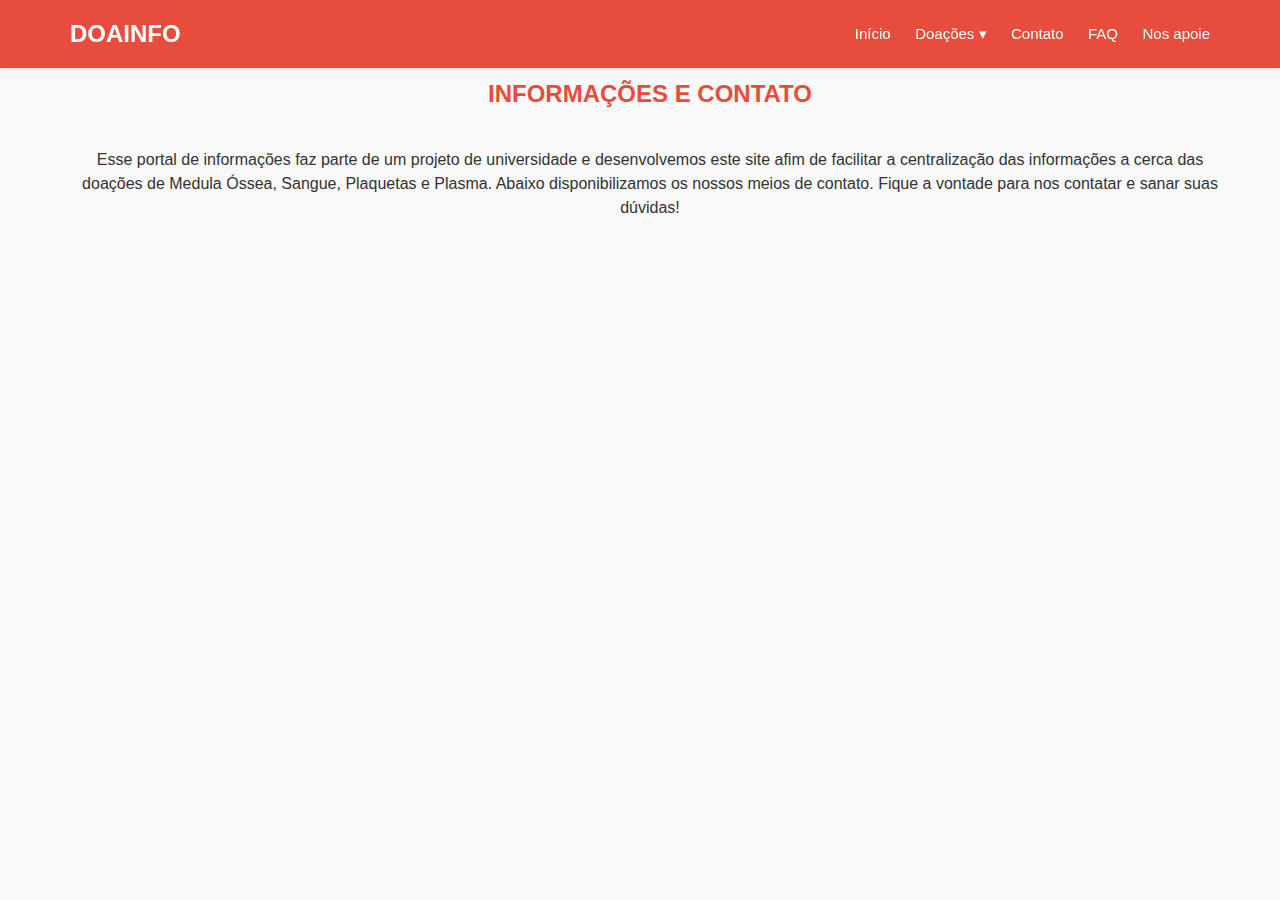
<file: contato.html>
<!DOCTYPE html>
<html lang="pt-BR">
  <head>
    <meta charset="UTF-8" />
    <meta name="viewport" content="width=device-width, initial-scale=1.0" />
    <title>DOAINFO - Contato</title>
    <link rel="stylesheet" href="assets/css/styles.css" />
    <link rel="stylesheet" href="assets/css/contato.css" />
    <link rel="stylesheet" href="assets/css/menu.css" />
    <link rel="icon" href="assets/img/doainfo.png" type="image/x-icon" />
  </head>

  <body>
    <header>
      <div class="container">
        <h1>DOAINFO</h1>
        <nav>
          <ul>
            <li><a href="index.html">Início</a></li>
            <li class="dropdown">
              <a> Doações <span>&#9662;</span></a>
              <div class="dropdown-content">
                <a href="medula.html" target="_self" rel="noopener noreferrer"
                  >Medula óssea</a
                >
                <a href="plaqueta.html" target="_self" rel="noopener noreferrer"
                  >Plaquetas</a
                >
                <a href="plasma.html" target="_self" rel="noopener noreferrer"
                  >Plasma</a
                >
                <a href="sangue.html" target="_self" rel="noopener noreferrer"
                  >Sangue</a
                >
              </div>
            </li>
            <li>
              <a href="contato.html" target="_self" rel="noopener noreferrer"
                >Contato</a
              >
            </li>
            <li>
              <a href="faq.html" target="_self" rel="noopener noreferrer"
                >FAQ</a
              >
            </li>
            <li>
              <a href="doacao.html" target="_self" rel="noopener noreferrer"
                >Nos apoie
              </a>
            </li>
          </ul>
        </nav>
      </div>
    </header>

    <main>
      <h2>INFORMAÇÕES E CONTATO</h2>

      <div>
        <p>
          Esse portal de informações faz parte de um projeto de universidade e
          desenvolvemos este site afim de facilitar a centralização das
          informações a cerca das doações de Medula Óssea, Sangue, Plaquetas e
          Plasma. Abaixo disponibilizamos os nossos meios de contato. Fique a
          vontade para nos contatar e sanar suas dúvidas!
        </p>
      </div>
    </main>
  </body>
</html>
</file>
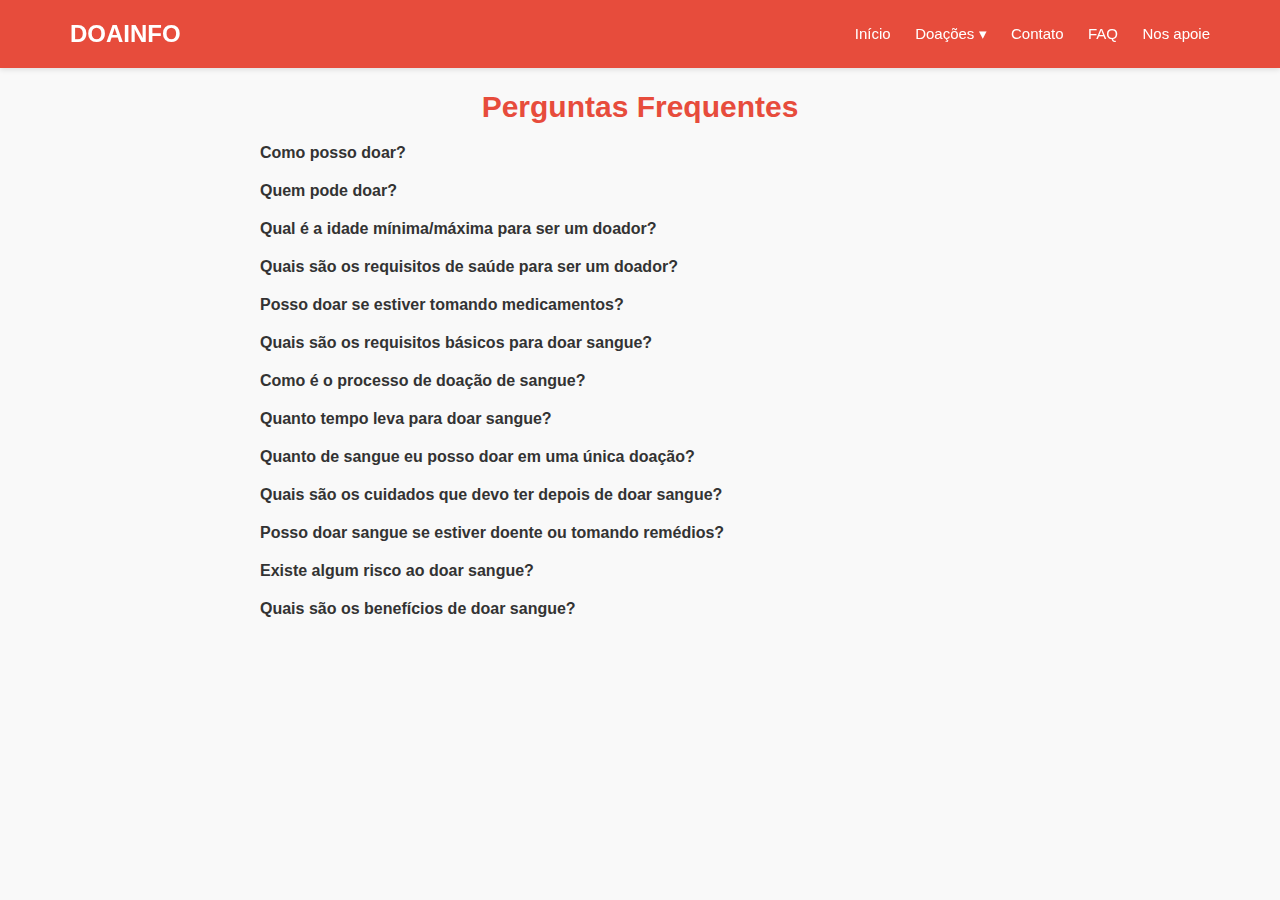
<file: faq.html>
<!DOCTYPE html>
<html lang="pt-br">
  <head>
    <meta charset="UTF-8" />
    <meta name="viewport" content="width=device-width, initial-scale=1.0" />
    <title>DOAINFO - Perguntas Frequentes</title>
    <link rel="stylesheet" href="assets/css/faq.css"/>
    <link rel="stylesheet" href="assets/css/styles.css"/>
    <link rel="stylesheet" href="assets/css/menu.css">
    <link rel="icon" href="assets/img/doainfo.png" type="image/x-icon">

  </head>
  <body>

  <header>
    <div class="container">
      <h1>DOAINFO</h1>
      <nav>
          <ul>
              <li><a href="index.html">Início</a></li>
              <li class="dropdown">
                  <a> Doações <span>&#9662;</span></a>
                  <div class="dropdown-content">
                      <a href="medula.html" target="_self" rel="noopener noreferrer">Medula óssea</a>
                      <a href="plaqueta.html" target="_self" rel="noopener noreferrer">Plaquetas</a>
                      <a href="plasma.html" target="_self" rel="noopener noreferrer">Plasma</a>
                      <a href="sangue.html" target="_self" rel="noopener noreferrer">Sangue</a>
                  </div>
              </li>
              <li><a href="contato.html" target="_self" rel="noopener noreferrer">Contato</a></li>
              <li><a href="faq.html" target="_self" rel="noopener noreferrer">FAQ</a></li>
              <li>
                <a href="doacao.html" target="_self" rel="noopener noreferrer"
                  >Nos apoie
                </a>
              </li>
          </ul>
      </nav>
  </div>
</header>
      <h2  class="first-heading">Perguntas Frequentes</h2>

      <div class="faq-item">
        <div class="question">Como posso doar?

        </div>
        <div class="answer">
          <p>
            Para doar sangue, você precisa entrar em contato com o banco de
            sangue mais próximo. Geralmente, você precisa atender a certos
            requisitos de elegibilidade, como idade mínima, peso adequado e boa
            saúde. O processo de doação é rápido e indolor. Saiba mais
            <a href="https://hcfmb.unesp.br/hemocentro-quem-pode-doar-sangue/#:~:text=Os%20requisitos%20para%20ser%20doador,usu%C3%A1rio%20de%20drogas%3B%20n%C3%A3o%20ingerir" target="_blank" rel="noopener noreferrer">aqui</a>.
          </p>
        </div>
      </div>


      <div class="faq-item">
        <div class="question">Quem pode doar?
        </div>
        <div class="answer">
        <p>
          Os critérios de elegibilidade variam para cada tipo de doação, mas
          geralmente incluem idade mínima, boa saúde e ausência de certas
          condições médicas. Saiba mais
          <a href="https://www.prosangue.sp.gov.br/artigos/requisitos_basicos_para_doacao.html" target="_blank" rel="noopener noreferrer">aqui</a>.
        </p>
      </div>
    </div>


      <div class="faq-item">
        <div class="question">
            Qual é a idade mínima/máxima para ser um doador?
        </div>
        <div class="answer">
          <p>A idade mínima e máxima para doação variam dependendo do tipo de doação e das regulamentações locais. Geralmente, a maioria dos centros de doação exige que os doadores tenham pelo menos 18 anos (ou 16 anos com consentimento dos pais) e não tenham ultrapassado uma certa idade (geralmente 60 a 65 anos).
            
          </p>
        </div>
      </div>


      <div class="faq-item">
        <div class="question">
            Quais são os requisitos de saúde para ser um doador?
        </div>
        <div class="answer">
          <p>Os requisitos para ser doador de sangue são: apresentar documento emitido por órgão oficial com foto, como RG ou CNH; ter boa saúde; pesar mais que 50kg; não estar em jejum; dormir ao menos 6 horas antes da doação; não estar com doenças infecciosas; não ter vida sexual promíscua; não ser usuário de drogas; não ingerir bebida alcoólica 12 horas antes da doação e ter entre 18 anos completos e 69 anos, 11 meses e 29 dias, desde que a primeira doação tenha ocorrido até os 60 anos.</p>            
            <a href="link_para_pagina_de_doacao_de_medula" target="_blank" rel="noopener noreferrer"></a>
          </>
        </div>
      </div>

      <div class="faq-item">
        <div class="question">
            Posso doar se estiver tomando medicamentos?
        </div>
        <div class="answer">
        <p>Isso depende do tipo de medicamento e da razão pela qual está sendo tomado. Alguns medicamentos podem ser aceitáveis, enquanto outros podem ser motivo de adiamento temporário da doação. É importante informar o pessoal do centro de doação sobre todos os medicamentos que você está tomando antes de doar. Saiba mais
 
            <a href="https://saude.se.gov.br/uso-de-algumas-classes-de-medicamentos-impede-a-doacao-de-sangue/#:~:text=O%20uso%20de%20medicamentos%20anti,per%C3%ADodo%20ou%20at%C3%A9%20mesmo%20definitivamente." target="_blank" rel="noopener noreferrer">aqui</a>.
          </p>
        </div>
      </div>


      <div class="faq-item">
        <div class="question">
          Quais são os requisitos básicos para doar sangue?
        </div>
        <div class="answer">
          <p>
            Quais são os requisitos básicos para doar sangue?
Os requisitos básicos para doar sangue geralmente incluem idade entre 18 e 65 anos, peso mínimo de 50 kg, boa saúde geral, pressão arterial dentro do intervalo saudável, níveis adequados de hemoglobina, estilo de vida sem comportamentos de risco, e ausência de certas condições médicas pré-existentes, como hepatite ou HIV/AIDS. Estes critérios visam garantir a segurança tanto do doador quanto do receptor do sangue.
          </p>            
        </div>
      </div>


      <div class="faq-item">
        <div class="question">
          Como é o processo de doação de sangue?
        </div>
        <div class="answer">
          <p>
            O processo de doação de sangue envolve registro, triagem pré-doação para verificar elegibilidade, entrevista confidencial sobre histórico médico e estilo de vida, seguida pela coleta de sangue. Após a doação, o doador descansa brevemente, recebe um lanche e água, e é monitorado por profissionais de saúde. O sangue coletado é testado, processado e distribuído para pacientes necessitados.
          </p>            
        </div>
      </div>

      <div class="faq-item">
        <div class="question">
          Quanto tempo leva para doar sangue?
        </div>
        <div class="answer">
          <p>
            A doação de sangue geralmente leva cerca de 10 a 15 minutos, mas todo o processo, incluindo registro, triagem, doação e breve período de descanso pós-doação, pode durar de 30 a 60 minutos.
          </p>            
        </div>
      </div>

      <div class="faq-item">
        <div class="question">
          Quanto de sangue eu posso doar em uma única doação?
        </div>
        <div class="answer">
          <p>
            Em uma única doação de sangue, geralmente é coletado aproximadamente 450 ml a 500 ml de sangue, o que equivale a cerca de uma unidade de sangue. Este é o volume padrão de sangue que é retirado de um doador durante uma sessão de doação.
          </p>            

        </div>
      </div>

      <div class="faq-item">
        <div class="question">
          Quais são os cuidados que devo ter depois de doar sangue?
        </div>
        <div class="answer">
          <p>
            Após doar sangue, é essencial hidratar-se, evitar atividades extenuantes, descansar, manter uma alimentação saudável, evitar fumar e álcool, além de estar atento a sinais de complicações. Esses cuidados garantem uma recuperação adequada e minimizam o risco de complicações pós-doação.
          </p>            
        </div>
      </div>

      <div class="faq-item">
        <div class="question">
          Posso doar sangue se estiver doente ou tomando remédios?
        </div>
        <div class="answer">
          <p>
            Não é recomendado doar sangue se estiver doente, inclusive com resfriado comum, para evitar a transmissão de doenças. Se estiver tomando medicamentos, informe ao banco de sangue, pois pode haver restrições, dependendo do tipo de medicamento. É essencial garantir a segurança do sangue doado e a sua própria saúde.
          </p>            
        </div>
      </div>

      <div class="faq-item">
        <div class="question">
          Existe algum risco ao doar sangue?
        </div>
        <div class="answer">
          <p>
            Doar sangue é geralmente seguro, mas há alguns riscos, como tontura, dor no local da punção e reações alérgicas. Os equipamentos são esterilizados para minimizar o risco de infecção. Profissionais de saúde fazem triagem para identificar doadores em risco e garantir a segurança do processo.
          </p>            
  
        </div>
      </div>

      <div class="faq-item">
        <div class="question">
          Quais são os benefícios de doar sangue?
        </div>
        <div class="answer">
          <p>
            Doar sangue pode salvar vidas, melhorar a saúde cardiovascular, estimular a produção de células sanguíneas, oferecer testes de saúde gratuitos e proporcionar uma sensação de contribuição para a comunidade, alem de pagar meia em varios estabelecimentos como teatros e cinemas
          </p>            
        </div>
      </div>

    </div>
    <script>
      const questions = document.querySelectorAll(".question");
      questions.forEach((question) => {
        question.addEventListener("click", () => {
          const answer = question.nextElementSibling;
          answer.style.display =
            answer.style.display === "block" ? "none" : "block";
        });
      });
    </script>

  </body>

</html>
</file>
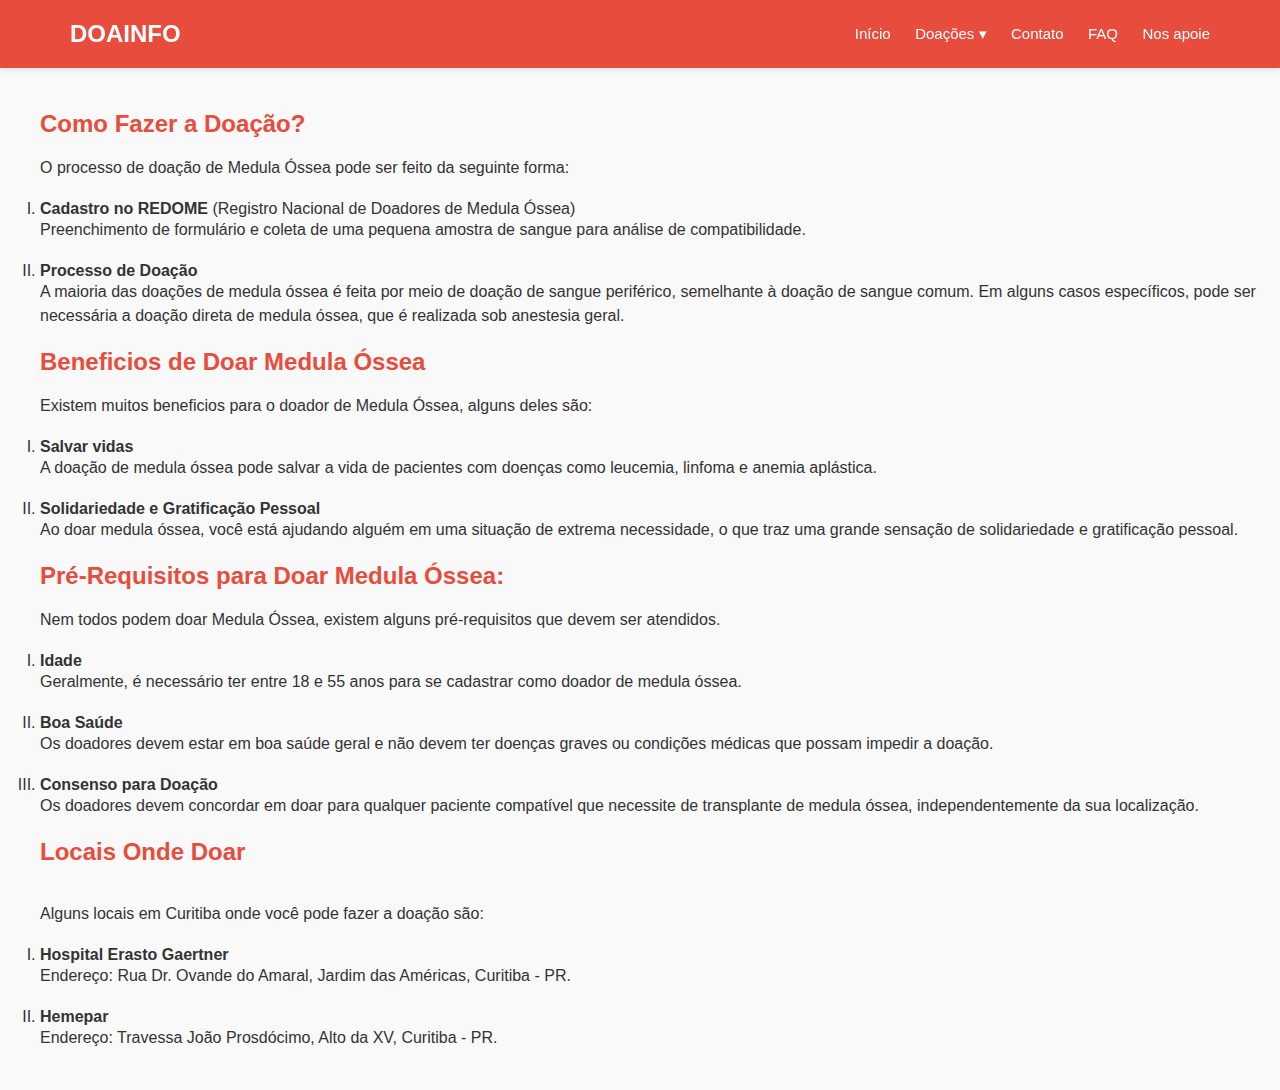
<file: medula.html>
<!DOCTYPE html>
<html lang="pt-br">
  <head>
    <meta charset="UTF-8" />
    <meta name="viewport" content="width=device-width, initial-scale=1.0" />
    <title>DOAINFO - Doação de Medula Óssea</title>
    <link rel="stylesheet" href="assets/css/styles.css" />
    <link rel="stylesheet" href="assets/css/menu.css" />
    <link rel="icon" href="assets/img/doainfo.png" type="image/x-icon" />
  </head>
  <body>
    <header>
      <div class="container">
        <h1>DOAINFO</h1>
        <nav>
          <ul>
            <li><a href="index.html">Início</a></li>
            <li class="dropdown">
              <a> Doações <span>&#9662;</span></a>
              <div class="dropdown-content">
                <a href="medula.html" target="_self" rel="noopener noreferrer"
                  >Medula óssea</a
                >
                <a href="plaqueta.html" target="_self" rel="noopener noreferrer"
                  >Plaquetas</a
                >
                <a href="plasma.html" target="_self" rel="noopener noreferrer"
                  >Plasma</a
                >
                <a href="sangue.html" target="_self" rel="noopener noreferrer"
                  >Sangue</a
                >
              </div>
            </li>
            <li>
              <a href="contato.html" target="_blank" rel="noopener noreferrer"
                >Contato</a
              >
            </li>
            <li>
              <a href="faq.html" target="_blank" rel="noopener noreferrer"
                >FAQ</a
              >
            </li>
            <li>
              <a href="doacao.html" target="_self" rel="noopener noreferrer"
                >Nos apoie
              </a>
            </li>
          </ul>
        </nav>
      </div>
    </header>

    <main>
      <section>
        <div>
          <h2 class="first-heading">Como Fazer a Doação?</h2>
          <br />
          <p>
            O processo de doação de Medula Óssea pode ser feito da seguinte
            forma:
          </p>

          <ol type="I">
            <li>
              <b>Cadastro no REDOME</b> (Registro Nacional de Doadores de Medula
              Óssea)
              <p>
                Preenchimento de formulário e coleta de uma pequena amostra de
                sangue para análise de compatibilidade.
              </p>
            </li>
            <li>
              <b>Processo de Doação</b>
              <p>
                A maioria das doações de medula óssea é feita por meio de doação
                de sangue periférico, semelhante à doação de sangue comum. Em
                alguns casos específicos, pode ser necessária a doação direta de
                medula óssea, que é realizada sob anestesia geral.
              </p>
            </li>
          </ol>

          <h2 class="subtitulo">Beneficios de Doar Medula Óssea</h2>
          <br />
          <p>
            Existem muitos beneficios para o doador de Medula Óssea, alguns
            deles são:
          </p>
          <ol type="I">
            <li>
              <b>Salvar vidas</b>
              <p>
                A doação de medula óssea pode salvar a vida de pacientes com
                doenças como leucemia, linfoma e anemia aplástica.
              </p>
            </li>
            <li>
              <b>Solidariedade e Gratificação Pessoal</b>
              <p>
                Ao doar medula óssea, você está ajudando alguém em uma situação
                de extrema necessidade, o que traz uma grande sensação de
                solidariedade e gratificação pessoal.
              </p>
            </li>
          </ol>

          <h2 class="subtitulo">Pré-Requisitos para Doar Medula Óssea:</h2>
          <br />
          <p>
            Nem todos podem doar Medula Óssea, existem alguns pré-requisitos que
            devem ser atendidos.
          </p>
          <ol type="I">
            <li>
              <b>Idade</b>
              <p>
                Geralmente, é necessário ter entre 18 e 55 anos para se
                cadastrar como doador de medula óssea.
              </p>
            </li>
            <li>
              <b>Boa Saúde</b>
              <p>
                Os doadores devem estar em boa saúde geral e não devem ter
                doenças graves ou condições médicas que possam impedir a doação.
              </p>
            </li>
            <li>
              <b>Consenso para Doação</b>
              <p>
                Os doadores devem concordar em doar para qualquer paciente
                compatível que necessite de transplante de medula óssea,
                independentemente da sua localização.
              </p>
            </li>
          </ol>

          <h2 class="subtitulo">Locais Onde Doar</h2>
          <br />
          <br />
          <p>Alguns locais em Curitiba onde você pode fazer a doação são:</p>
          <ol type="I">
            <li>
              <b>Hospital Erasto Gaertner</b>
              <p>
                Endereço: Rua Dr. Ovande do Amaral, Jardim das Américas,
                Curitiba - PR.
              </p>
            </li>
            <li>
              <b>Hemepar</b>
              <p>
                Endereço: Travessa João Prosdócimo, Alto da XV, Curitiba - PR.
              </p>
            </li>
          </ol>
        </div>
      </section>
    </main>
  </body>
</html>
</file>
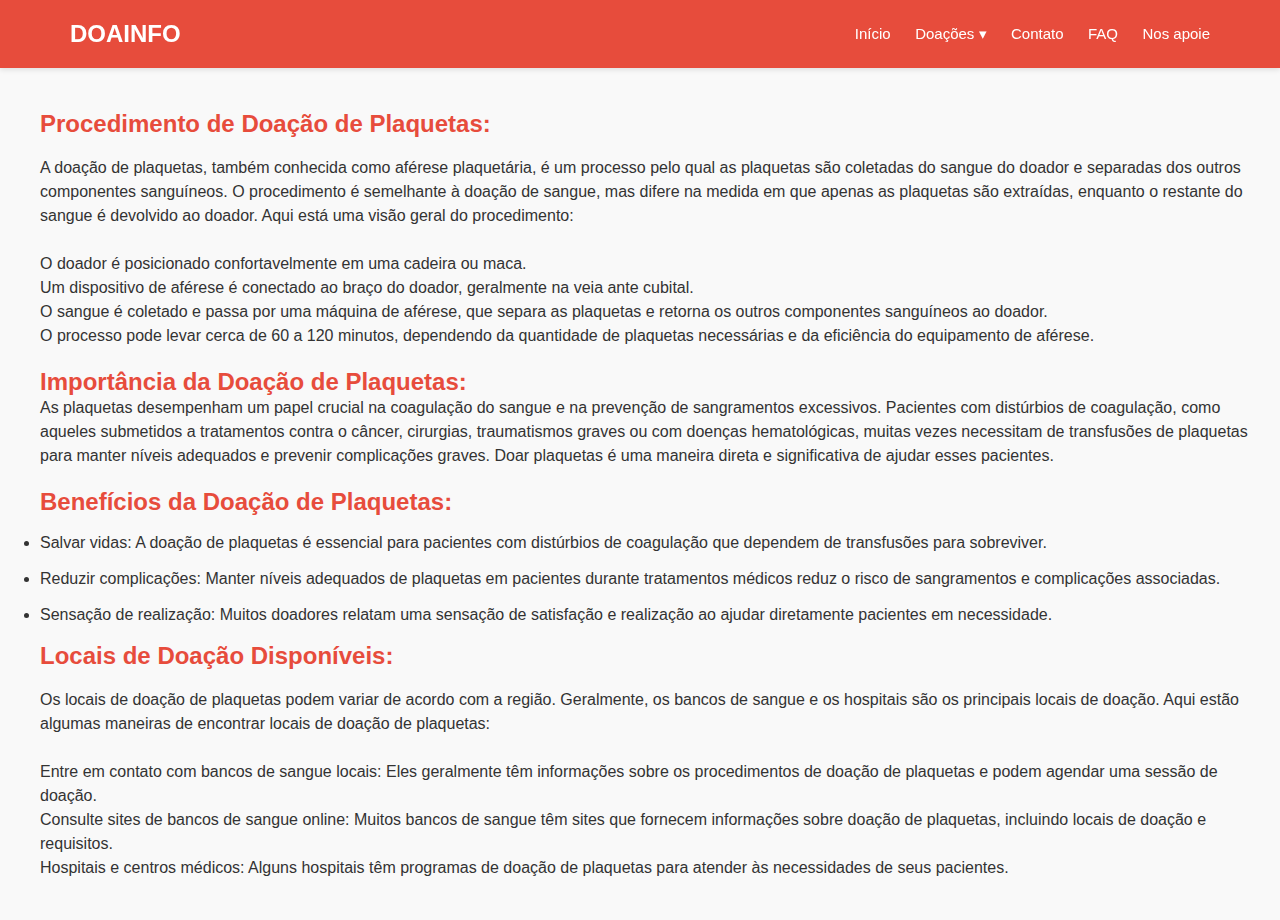
<file: plaqueta.html>
<!DOCTYPE html>
<html lang="pt-br">
  <head>
    <meta charset="UTF-8" />
    <meta name="viewport" content="width=device-width, initial-scale=1.0" />
    <title>DOAINFO - Doação de Plaquetas</title>
    <link rel="stylesheet" href="assets/css/styles.css" />
    <link rel="stylesheet" href="assets/css/menu.css" />
    <link rel="icon" href="assets/img/doainfo.png" type="image/x-icon" />
  </head>
  <body>
    <header>
      <div class="container">
        <h1>DOAINFO</h1>
        <nav>
          <ul>
            <li><a href="index.html">Início</a></li>
            <li class="dropdown">
              <a> Doações <span>&#9662;</span></a>
              <div class="dropdown-content">
                <a href="medula.html" target="_self" rel="noopener noreferrer"
                  >Medula óssea</a
                >
                <a href="plaqueta.html" target="_self" rel="noopener noreferrer"
                  >Plaquetas</a
                >
                <a href="plasma.html" target="_self" rel="noopener noreferrer"
                  >Plasma</a
                >
                <a href="sangue.html" target="_self" rel="noopener noreferrer"
                  >Sangue</a
                >
              </div>
            </li>
            <li>
              <a href="contato.html" target="_self" rel="noopener noreferrer"
                >Contato</a
              >
            </li>
            <li>
              <a href="faq.html" target="_self" rel="noopener noreferrer"
                >FAQ</a
              >
            </li>
            <li>
              <a href="doacao.html" target="_self" rel="noopener noreferrer"
                >Nos apoie
              </a>
            </li>
          </ul>
        </nav>
      </div>
    </header>

    <main>
      <div>
        <div id="section">
          <h2 class="first-heading">Procedimento de Doação de Plaquetas:</h2>
          <br />
          <p>
            A doação de plaquetas, também conhecida como aférese plaquetária, é
            um processo pelo qual as plaquetas são coletadas do sangue do doador
            e separadas dos outros componentes sanguíneos. O procedimento é
            semelhante à doação de sangue, mas difere na medida em que apenas as
            plaquetas são extraídas, enquanto o restante do sangue é devolvido
            ao doador. Aqui está uma visão geral do procedimento: <br /><br />
            O doador é posicionado confortavelmente em uma cadeira ou maca.
            <br />
            Um dispositivo de aférese é conectado ao braço do doador, geralmente
            na veia ante cubital.
            <br />
            O sangue é coletado e passa por uma máquina de aférese, que separa
            as plaquetas e retorna os outros componentes sanguíneos ao doador.
            <br />
            O processo pode levar cerca de 60 a 120 minutos, dependendo da
            quantidade de plaquetas necessárias e da eficiência do equipamento
            de aférese.
          </p>
        </div>
        <div id="section">
          <h2>Importância da Doação de Plaquetas:</h2>
          <p>
            As plaquetas desempenham um papel crucial na coagulação do sangue e
            na prevenção de sangramentos excessivos. Pacientes com distúrbios de
            coagulação, como aqueles submetidos a tratamentos contra o câncer,
            cirurgias, traumatismos graves ou com doenças hematológicas, muitas
            vezes necessitam de transfusões de plaquetas para manter níveis
            adequados e prevenir complicações graves. Doar plaquetas é uma
            maneira direta e significativa de ajudar esses pacientes.
          </p>
        </div>
        <div id="section">
          <h2>Benefícios da Doação de Plaquetas:</h2>
          <br />
          <ul>
            <li>
              Salvar vidas: A doação de plaquetas é essencial para pacientes com
              distúrbios de coagulação que dependem de transfusões para
              sobreviver.
            </li>
            <br />
            <li>
              Reduzir complicações: Manter níveis adequados de plaquetas em
              pacientes durante tratamentos médicos reduz o risco de
              sangramentos e complicações associadas.
            </li>
            <br />
            <li>
              Sensação de realização: Muitos doadores relatam uma sensação de
              satisfação e realização ao ajudar diretamente pacientes em
              necessidade.
            </li>
          </ul>
        </div>
        <br />
        <div id="section">
          <h2>Locais de Doação Disponíveis:</h2>
          <br />
          <p>
            Os locais de doação de plaquetas podem variar de acordo com a
            região. Geralmente, os bancos de sangue e os hospitais são os
            principais locais de doação. Aqui estão algumas maneiras de
            encontrar locais de doação de plaquetas: <br /><br />
            Entre em contato com bancos de sangue locais: Eles geralmente têm
            informações sobre os procedimentos de doação de plaquetas e podem
            agendar uma sessão de doação.
            <br />
            Consulte sites de bancos de sangue online: Muitos bancos de sangue
            têm sites que fornecem informações sobre doação de plaquetas,
            incluindo locais de doação e requisitos.
            <br />
            Hospitais e centros médicos: Alguns hospitais têm programas de
            doação de plaquetas para atender às necessidades de seus pacientes.
          </p>
        </div>
      </div>
    </main>
  </body>
</html>
</file>
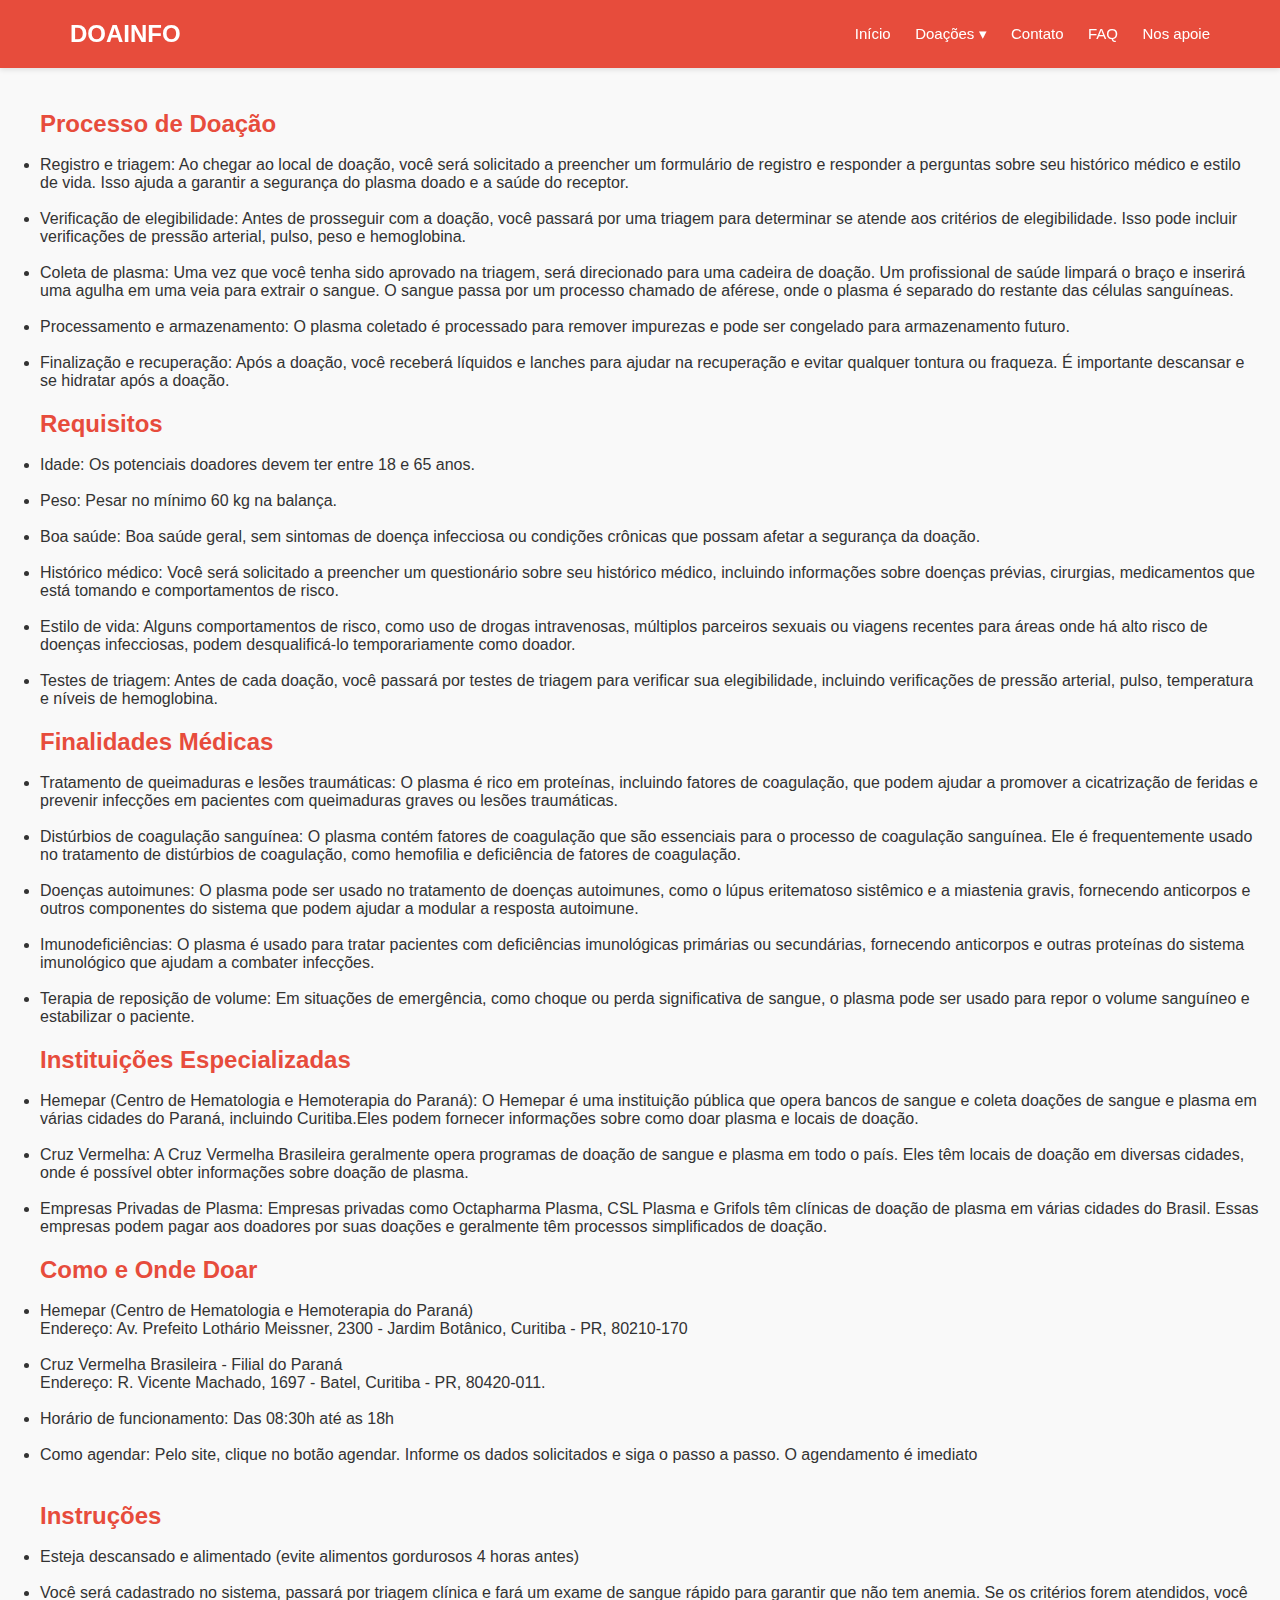
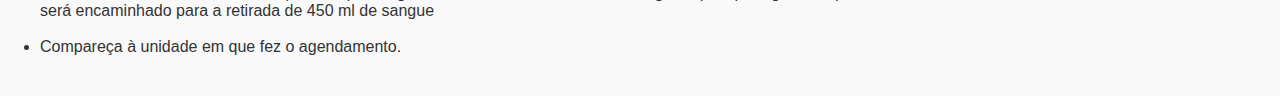
<file: plasma.html>
<!DOCTYPE html>
<html lang="pt-br">
  <head>
    <meta charset="UTF-8" />
    <meta name="viewport" content="width=device-width, initial-scale=1.0" />
    <title>DOAINFO - Doação de Plasma</title>
    <link rel="stylesheet" href="assets/css/styles.css" />
    <link rel="stylesheet" href="assets/css/menu.css" />
    <link rel="icon" href="assets/img/doainfo.png" type="image/x-icon" />
  </head>

  <body>
    <header>
      <div class="container">
        <h1>DOAINFO</h1>
        <nav>
          <ul>
            <li><a href="index.html">Início</a></li>
            <li class="dropdown">
              <a> Doações <span>&#9662;</span></a>
              <div class="dropdown-content">
                <a href="medula.html" target="_self" rel="noopener noreferrer"
                  >Medula óssea</a
                >
                <a href="plaqueta.html" target="_self" rel="noopener noreferrer"
                  >Plaquetas</a
                >
                <a href="plasma.html" target="_self" rel="noopener noreferrer"
                  >Plasma</a
                >
                <a href="sangue.html" target="_self" rel="noopener noreferrer"
                  >Sangue</a
                >
              </div>
            </li>
            <li>
              <a href="contato.html" target="_self" rel="noopener noreferrer"
                >Contato</a
              >
            </li>
            <li>
              <a href="faq.html" target="_self" rel="noopener noreferrer"
                >FAQ</a
              >
            </li>
            <li>
              <a href="doacao.html" target="_self" rel="noopener noreferrer"
                >Nos apoie
              </a>
            </li>
          </ul>
        </nav>
      </div>
    </header>
    <main>
      <section id="processo">
        <h2 class="first-heading">Processo de Doação</h2>
        <br />
        <ul>
          <li>
            Registro e triagem: Ao chegar ao local de doação, você será
            solicitado a preencher um formulário de registro e responder a
            perguntas sobre seu histórico médico e estilo de vida. Isso ajuda a
            garantir a segurança do plasma doado e a saúde do receptor.
          </li>
          <br />
          <li>
            Verificação de elegibilidade: Antes de prosseguir com a doação, você
            passará por uma triagem para determinar se atende aos critérios de
            elegibilidade. Isso pode incluir verificações de pressão arterial,
            pulso, peso e hemoglobina.
          </li>
          <br />
          <li>
            Coleta de plasma: Uma vez que você tenha sido aprovado na triagem,
            será direcionado para uma cadeira de doação. Um profissional de
            saúde limpará o braço e inserirá uma agulha em uma veia para extrair
            o sangue. O sangue passa por um processo chamado de aférese, onde o
            plasma é separado do restante das células sanguíneas.
          </li>
          <br />
          <li>
            Processamento e armazenamento: O plasma coletado é processado para
            remover impurezas e pode ser congelado para armazenamento futuro.
          </li>
          <br />
          <li>
            Finalização e recuperação: Após a doação, você receberá líquidos e
            lanches para ajudar na recuperação e evitar qualquer tontura ou
            fraqueza. É importante descansar e se hidratar após a doação.
          </li>
        </ul>
      </section>
      <section id="requisitos">
        <h2>Requisitos</h2>
        <br />
        <ul>
          <li>Idade: Os potenciais doadores devem ter entre 18 e 65 anos.</li>
          <br />
          <li>Peso: Pesar no mínimo 60 kg na balança.</li>
          <br />
          <li>
            Boa saúde: Boa saúde geral, sem sintomas de doença infecciosa ou
            condições crônicas que possam afetar a segurança da doação.
          </li>
          <br />
          <li>
            Histórico médico: Você será solicitado a preencher um questionário
            sobre seu histórico médico, incluindo informações sobre doenças
            prévias, cirurgias, medicamentos que está tomando e comportamentos
            de risco.
          </li>
          <br />
          <li>
            Estilo de vida: Alguns comportamentos de risco, como uso de drogas
            intravenosas, múltiplos parceiros sexuais ou viagens recentes para
            áreas onde há alto risco de doenças infecciosas, podem
            desqualificá-lo temporariamente como doador.
          </li>
          <br />
          <li>
            Testes de triagem: Antes de cada doação, você passará por testes de
            triagem para verificar sua elegibilidade, incluindo verificações de
            pressão arterial, pulso, temperatura e níveis de hemoglobina.
          </li>
        </ul>
      </section>
      <section id="finalidades">
        <h2>Finalidades Médicas</h2>
        <br />
        <ul>
          <li>
            Tratamento de queimaduras e lesões traumáticas: O plasma é rico em
            proteínas, incluindo fatores de coagulação, que podem ajudar a
            promover a cicatrização de feridas e prevenir infecções em pacientes
            com queimaduras graves ou lesões traumáticas.
          </li>
          <br />
          <li>
            Distúrbios de coagulação sanguínea: O plasma contém fatores de
            coagulação que são essenciais para o processo de coagulação
            sanguínea. Ele é frequentemente usado no tratamento de distúrbios de
            coagulação, como hemofilia e deficiência de fatores de coagulação.
          </li>
          <br />
          <li>
            Doenças autoimunes: O plasma pode ser usado no tratamento de doenças
            autoimunes, como o lúpus eritematoso sistêmico e a miastenia gravis,
            fornecendo anticorpos e outros componentes do sistema que podem
            ajudar a modular a resposta autoimune.
          </li>
          <br />
          <li>
            Imunodeficiências: O plasma é usado para tratar pacientes com
            deficiências imunológicas primárias ou secundárias, fornecendo
            anticorpos e outras proteínas do sistema imunológico que ajudam a
            combater infecções.
          </li>
          <br />
          <li>
            Terapia de reposição de volume: Em situações de emergência, como
            choque ou perda significativa de sangue, o plasma pode ser usado
            para repor o volume sanguíneo e estabilizar o paciente.
          </li>
        </ul>
      </section>
      <section id="instituicoes">
        <h2>Instituições Especializadas</h2>
        <br />
        <ul>
          <li>
            Hemepar (Centro de Hematologia e Hemoterapia do Paraná): O Hemepar é
            uma instituição pública que opera bancos de sangue e coleta doações
            de sangue e plasma em várias cidades do Paraná, incluindo
            Curitiba.Eles podem fornecer informações sobre como doar plasma e
            locais de doação.
          </li>
          <br />
          <li>
            Cruz Vermelha: A Cruz Vermelha Brasileira geralmente opera programas
            de doação de sangue e plasma em todo o país. Eles têm locais de
            doação em diversas cidades, onde é possível obter informações sobre
            doação de plasma.
          </li>
          <br />
          <li>
            Empresas Privadas de Plasma: Empresas privadas como Octapharma
            Plasma, CSL Plasma e Grifols têm clínicas de doação de plasma em
            várias cidades do Brasil. Essas empresas podem pagar aos doadores
            por suas doações e geralmente têm processos simplificados de doação.
          </li>
        </ul>
      </section>
      <section id="como-e-onde">
        <h2>Como e Onde Doar</h2>
        <br />
        <ul>
          <li>
            Hemepar (Centro de Hematologia e Hemoterapia do Paraná)<br />
            Endereço: Av. Prefeito Lothário Meissner, 2300 - Jardim Botânico,
            Curitiba - PR, 80210-170
          </li>
          <br />
          <li>
            Cruz Vermelha Brasileira - Filial do Paraná<br />
            Endereço: R. Vicente Machado, 1697 - Batel, Curitiba - PR,
            80420-011.
          </li>
          <br />
          <li>Horário de funcionamento: Das 08:30h até as 18h</li>
          <br />
          <li>
            Como agendar: Pelo site, clique no botão agendar. Informe os dados
            solicitados e siga o passo a passo. O agendamento é imediato
          </li>
          <br />
        </ul>
      </section>
      <section id="instrucoes">
        <h2>Instruções</h2>
        <br />
        <ul>
          <li>
            Esteja descansado e alimentado (evite alimentos gordurosos 4 horas
            antes)
          </li>
          <br />
          <li>
            Você será cadastrado no sistema, passará por triagem clínica e fará
            um exame de sangue rápido para garantir que não tem anemia. Se os
            critérios forem atendidos, você será encaminhado para a retirada de
            450 ml de sangue
          </li>
          <br />
          <li>Compareça à unidade em que fez o agendamento.</li>
        </ul>
      </section>
    </main>
  </body>
</html>
</file>
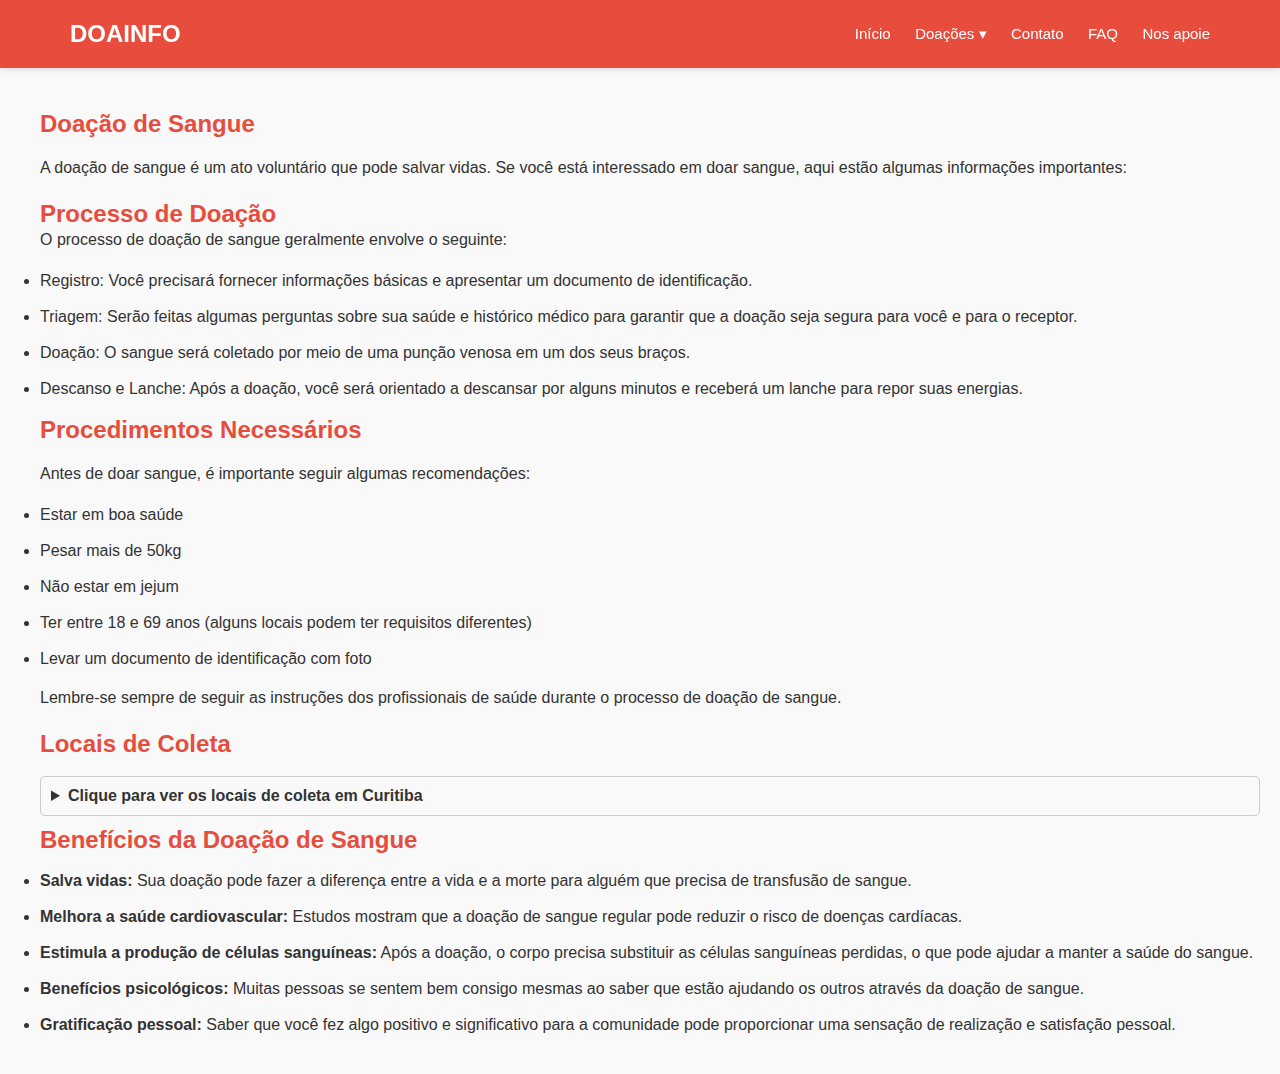
<file: sangue.html>
<!DOCTYPE html>
<html lang="pt-BR">
  <head>
    <meta charset="UTF-8" />
    <meta name="viewport" content="width=device-width, initial-scale=1.0" />
    <title>DOAINFO - Doação de Sangue</title>
    <link rel="stylesheet" href="assets/css/styles.css" />
    <link rel="stylesheet" href="assets/css/sangue.css" />
    <link rel="stylesheet" href="assets/css/menu.css" />
    <link rel="icon" href="assets/img/doainfo.png" type="image/x-icon" />
  </head>
  <body>
    <header>
      <div class="container">
        <h1>DOAINFO</h1>
        <nav>
          <ul>
            <li><a href="index.html">Início</a></li>
            <li class="dropdown">
              <a> Doações <span>&#9662;</span></a>
              <div class="dropdown-content">
                <a href="medula.html" target="_self" rel="noopener noreferrer"
                  >Medula óssea</a
                >
                <a href="plaqueta.html" target="_self" rel="noopener noreferrer"
                  >Plaquetas</a
                >
                <a href="plasma.html" target="_self" rel="noopener noreferrer"
                  >Plasma</a
                >
                <a href="sangue.html" target="_self" rel="noopener noreferrer"
                  >Sangue</a
                >
              </div>
            </li>
            <li>
              <a href="contato.html" target="_self" rel="noopener noreferrer"
                >Contato</a
              >
            </li>
            <li>
              <a href="faq.html" target="_self" rel="noopener noreferrer"
                >FAQ</a
              >
            </li>
            <li>
              <a href="doacao.html" target="_self" rel="noopener noreferrer"
                >Nos apoie
              </a>
            </li>
          </ul>
        </nav>
      </div>
    </header>

    <main>
      <section class="doacao-sangue" id="doacao">
        <div class="conteudo">
          <h2 class="first-heading">Doação de Sangue</h2>
          <br />
          <p>
            A doação de sangue é um ato voluntário que pode salvar vidas. Se
            você está interessado em doar sangue, aqui estão algumas informações
            importantes:
          </p>

          <h2>Processo de Doação</h2>
          <p>O processo de doação de sangue geralmente envolve o seguinte:</p>
          <ul>
            <li>
              Registro: Você precisará fornecer informações básicas e apresentar
              um documento de identificação.
            </li>
            <br />
            <li>
              Triagem: Serão feitas algumas perguntas sobre sua saúde e
              histórico médico para garantir que a doação seja segura para você
              e para o receptor.
            </li>
            <br />
            <li>
              Doação: O sangue será coletado por meio de uma punção venosa em um
              dos seus braços.
            </li>
            <br />
            <li>
              Descanso e Lanche: Após a doação, você será orientado a descansar
              por alguns minutos e receberá um lanche para repor suas energias.
            </li>
            <br />
          </ul>

          <h2>Procedimentos Necessários</h2>
          <br />
          <p>
            Antes de doar sangue, é importante seguir algumas recomendações:
          </p>
          <ul>
            <li>Estar em boa saúde</li>
            <br />
            <li>Pesar mais de 50kg</li>
            <br />
            <li>Não estar em jejum</li>
            <br />
            <li>
              Ter entre 18 e 69 anos (alguns locais podem ter requisitos
              diferentes)
            </li>
            <br />
            <li>Levar um documento de identificação com foto</li>
            <br />
          </ul>
          <p>
            Lembre-se sempre de seguir as instruções dos profissionais de saúde
            durante o processo de doação de sangue.
          </p>
          <h2>Locais de Coleta</h2>
          <br />
          <details>
            <summary>Clique para ver os locais de coleta em Curitiba</summary>
            <div class="locais-coleta">
              <div class="local-coleta">
                <h3>
                  <a
                    href="https://www.saude.pr.gov.br/servicos/Saude/Doacoes/Agendar-doacao-de-sangue-no-Hemepar-xv3Kqxo1"
                    target="_blank"
                    color="black"
                    >Centro de Hematologia e Hemoterapia do Paraná (Hemepar)</a
                  >
                </h3>
                <p>
                  De segunda a sexta-feira, das 7h30 às 18h30, e aos sábados,
                  das 8h às 18h.<br />
                  Endereço: Travessa João Prosdócimo, 145, Alto da XV.<br />
                  (41) 3281-4000
                </p>
              </div>
              <div class="local-coleta">
                <h3>
                  <a
                    href="https://www.saude.pr.gov.br/Endereco/Biobanco-Curitiba"
                    target="_blank"
                    >Biobanco do Hospital de Clínicas da UFPR (HC)</a
                  >
                </h3>
                <p>
                  De segunda a sexta-feira, das 8h30 às 16h30.<br />
                  Endereço: Avenida Agostinho Leão Junior, 108, Alto da
                  Glória.<br />
                  (41) 3360-1875
                </p>
              </div>
              <div class="local-coleta">
                <h3>
                  <a
                    href="https://hemobanco.com.br/site/agendamento/"
                    target="_blank"
                    >Hemobanco</a
                  >
                </h3>
                <p>
                  De segunda-feira a sábado, das 8h às 13h30.<br />
                  Endereço: Rua Capitão Souza Franco, 290, Batel.<br />
                  (41) 3521-4752.
                </p>
              </div>
              <div class="local-coleta">
                <h3>
                  <a
                    href="https://www.erastogaertner.com.br/pagina/banco-de-sangue/"
                    target="_blank"
                    >Hospital Erasto Gaertner</a
                  >
                </h3>
                <p>
                  De segunda a sexta-feira, das 10h às 17h.<br />
                  Endereço: Rua Doutor Ovande do Amaral, 201, Jardim das
                  Américas.<br />
                  (41) 3361-5000
                </p>
              </div>
              <div class="local-coleta">
                <h3>
                  <a
                    href="https://www.hnsg.org.br/servicos/banco-de-sangue/"
                    target="_blank"
                    >Hospital Nossa Senhora das Graças</a
                  >
                </h3>
                <p>
                  De segunda a sexta-feira, das 8h às 18h, e aos sábados, das 8h
                  às 12h.<br />
                  Endereço: Rua Alcides Munhoz, 433, Mercês.<br />
                  (41) 3240-6578
                </p>
              </div>
              <div class="local-coleta">
                <h3>
                  <a
                    href="https://santacasacuritiba.com.br/como-ajudar/doar-e-um-ato-de-amor/"
                    target="_blank"
                    >Santa Casa de Curitiba</a
                  >
                </h3>
                <p>
                  De segunda a sexta-feira, das 8h às 11h30 e das 14h às 17h30.
                  Aos sábados, das 8h às 11h30.<br />
                  Endereço: Praça Rui Barbosa, 694, Centro.<br />
                  (41) 3320-3500
                </p>
              </div>
            </div>
          </details>

          <h2>Benefícios da Doação de Sangue</h2>
          <br />
          <ul>
            <li>
              <strong>Salva vidas:</strong> Sua doação pode fazer a diferença
              entre a vida e a morte para alguém que precisa de transfusão de
              sangue.
            </li>
            <br />
            <li>
              <strong>Melhora a saúde cardiovascular:</strong> Estudos mostram
              que a doação de sangue regular pode reduzir o risco de doenças
              cardíacas.
            </li>
            <br />
            <li>
              <strong>Estimula a produção de células sanguíneas:</strong> Após a
              doação, o corpo precisa substituir as células sanguíneas perdidas,
              o que pode ajudar a manter a saúde do sangue.
            </li>
            <br />
            <li>
              <strong>Benefícios psicológicos:</strong> Muitas pessoas se sentem
              bem consigo mesmas ao saber que estão ajudando os outros através
              da doação de sangue.
            </li>
            <br />
            <li>
              <strong>Gratificação pessoal:</strong> Saber que você fez algo
              positivo e significativo para a comunidade pode proporcionar uma
              sensação de realização e satisfação pessoal.
            </li>
          </ul>
        </div>
      </section>
    </main>
  </body>
</html>
</file>
<file: assets/css/styles.css>
* {
  margin: 0;
  padding: 0;
  box-sizing: border-box;
}

body {
  font-family: "Roboto", sans-serif; /* Adicionando a fonte Roboto */
  background-color: #f9f9f9; /* Fundo cinza claro */
  color: #333; /* Cor do texto principal */
  margin: 0;
}

.container {
  max-width: 1200px;
  margin: 0 auto;
  padding: 10px;
  display: flex;
  justify-content: space-between;
  align-items: center;
}

.first-heading {
  padding-top: 90px;
}

header {
  background-color: #e74c3c; /* Vermelho */
  color: #fff; /* Branco */
  padding: 10px 0;
  position: fixed;
  width: 100%;
  box-shadow: 0 2px 5px rgba(0, 0, 0, 0.1); /* Sombra suave */
  z-index: 1000;
}

header h1 {
  margin-left: 20px;
  font-size: 24px; /* Tamanho da fonte aumentado */
}

nav ul li {
  display: inline-block;
  margin-right: 20px;
}

nav ul li a {
  text-decoration: none;
  color: #fff; /* Branco */
  font-size: 15px; /* Tamanho da fonte aumentado */
  transition: color 0.3s ease; /* Transição suave para a cor do texto */
}

nav ul li a:hover {
  color: #000000; /* Amarelo ao passar o mouse */
}

main {
  margin-left: 20px; /* Espaço para o sidebar */
  padding: 20px;
}

section {
  margin-bottom: 20px;
}

h2 {
  color: #e74c3c; /* Vermelho */
}

p {
  margin-bottom: 20px; /* Espaçamento entre os parágrafos */
  line-height: 1.5; /* Espaçamento entre as linhas dos parágrafos */
}
</file>
<file: assets/css/contato.css>
h2 {
  padding-top: 60px;
  padding-block-end: 10px;
  text-align: center;
}

p {
  margin: 20px;
  padding: 10px;
  text-align: center;
}

footer {
  position: absolute;
  bottom: 0;
  width: 100%;
  background-color: #333;
  color: #fff;
  text-align: center;
  padding: 10px 0;
}

body {
  margin-bottom: 10px; /* Ajuste a margem inferior do corpo para deixar espaço para o footer */
}
/* Reset de estilos */
</file>
<file: assets/css/menu.css>
/* Estilo para o dropdown */
.dropdown {
    position: relative;
    display: inline-block;
}

/* Estilo para o botão do dropdown */
.dropbtn {
    color: black;
    text-decoration: none;
    padding: 10px;
    border-radius: 5px;
    background-color: #e74c3c;
}

/* Estilo para o conteúdo do dropdown (itens) */
.dropdown-content {
    display: none;
    position: absolute;
    background-color: #e74c3c;
    min-width: 160px;
    z-index: 1;
    border-radius: 5px;
    box-shadow: 0 4px 8px 0 rgba(0,0,0,0.2);
    left: 50%;
    transform: translateX(-50%);
}

/* Estilo para os links do dropdown */
.dropdown-content a {
    color: white; /* Fonte branca por padrão */
    padding: 12px 16px;
    text-decoration: none;
    display: block;
    background-color: #e74c3c; /* Cor de fundo */
}
/* Estilo para a seta do dropdown */
.dropbtn span {
    margin-left: 5px; /* Ajusta a posição da seta */
}
/* Mudança de cor quando o mouse passa sobre os links */
.dropdown-content a:hover {
    padding: 12px 16px;
    background-color: #e74c3c; /* Cor de fundo mais escura */
    color: black; /* Fonte preta */
}

/* Exibição do dropdown quando o mouse passa sobre o botão */
.dropdown:hover .dropdown-content {
    display: block;
    padding: 12px 16px;
}
</file>
<file: assets/css/faq.css>
/* Estilos específicos para a página FAQ */
.container {
  max-width: 800px;
  margin: 20px auto;
  padding: 0 20px;
}

h2 {
  text-align: center;
  font-size: 30px;
  padding-top: 70px;
}

.faq-item {
  margin-bottom: 20px;
}

.question {
  font-weight: bold;
  cursor: pointer;
  max-width: 800px;
  margin: 20px auto;
  padding: 0 20px; 
}

.answer {
  display: none;
  margin-top: 10px;
  max-width: 800px;
  margin: 20px auto;
  padding: 0 20px;
}

body {
  margin: 0;
  padding: 0;
}

.faq-item > a{
  font-weight: bold;
  color: rgb(165, 6, 6);
}
</file>
<file: assets/css/sangue.css>
/* Estilizando o elemento <details> */
details {
    border: 1px solid #ccc;
    border-radius: 5px;
    padding: 10px;
    margin-bottom: 10px;
  }
  
  /* Estilizando a seta que mostra/oculta o conteúdo */
  summary::-webkit-details-marker {
    display: none;
  }
  
  /* Estilizando o texto do summary */
  summary {
    font-weight: bold;
    cursor: pointer;
  }
  
  /* Alterando a aparência quando o details está aberto */
  details[open] {
    background-color: rgb(235, 226, 216);
  }
  
  .doacao-sangue a {
    color: #6d0606; /* Azul escuro */
}

.doacao-sangue a:hover {
    color: #df0202; /* Azul mais claro quando hover */
}
</file>
